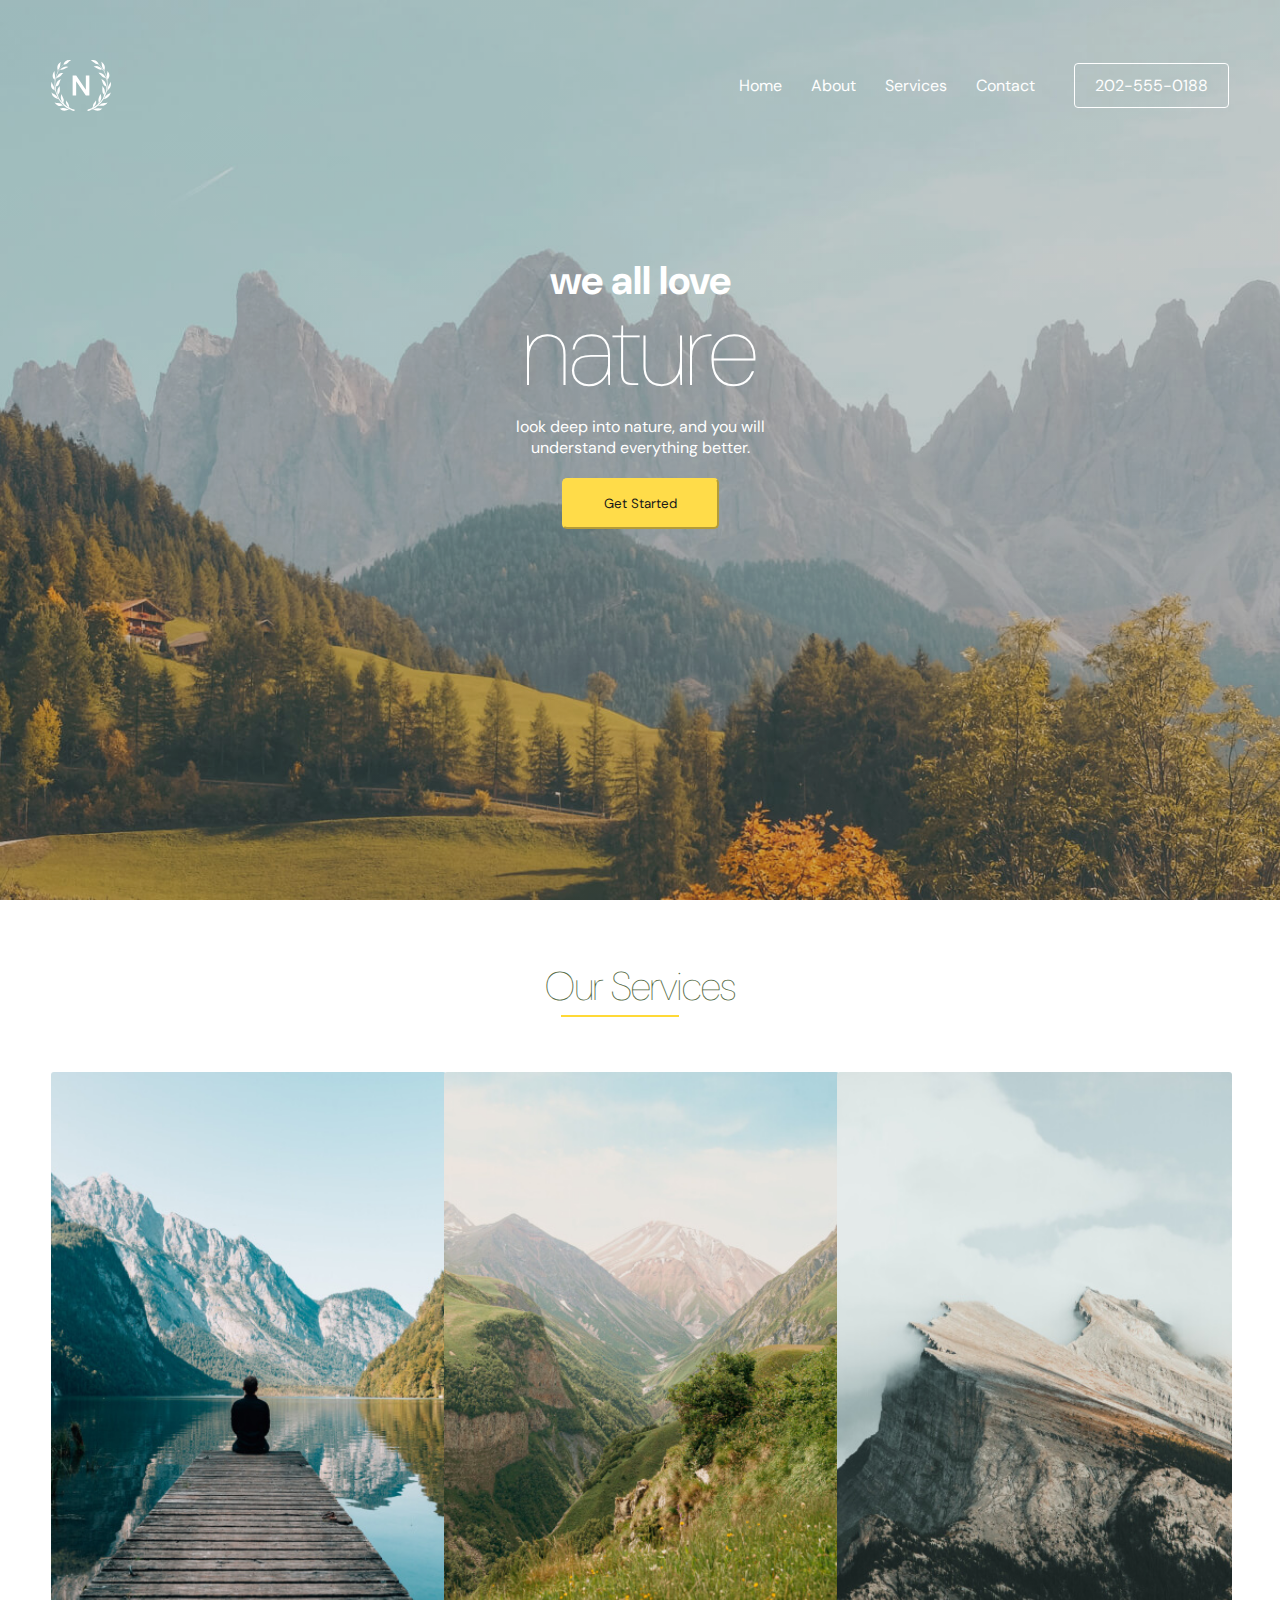
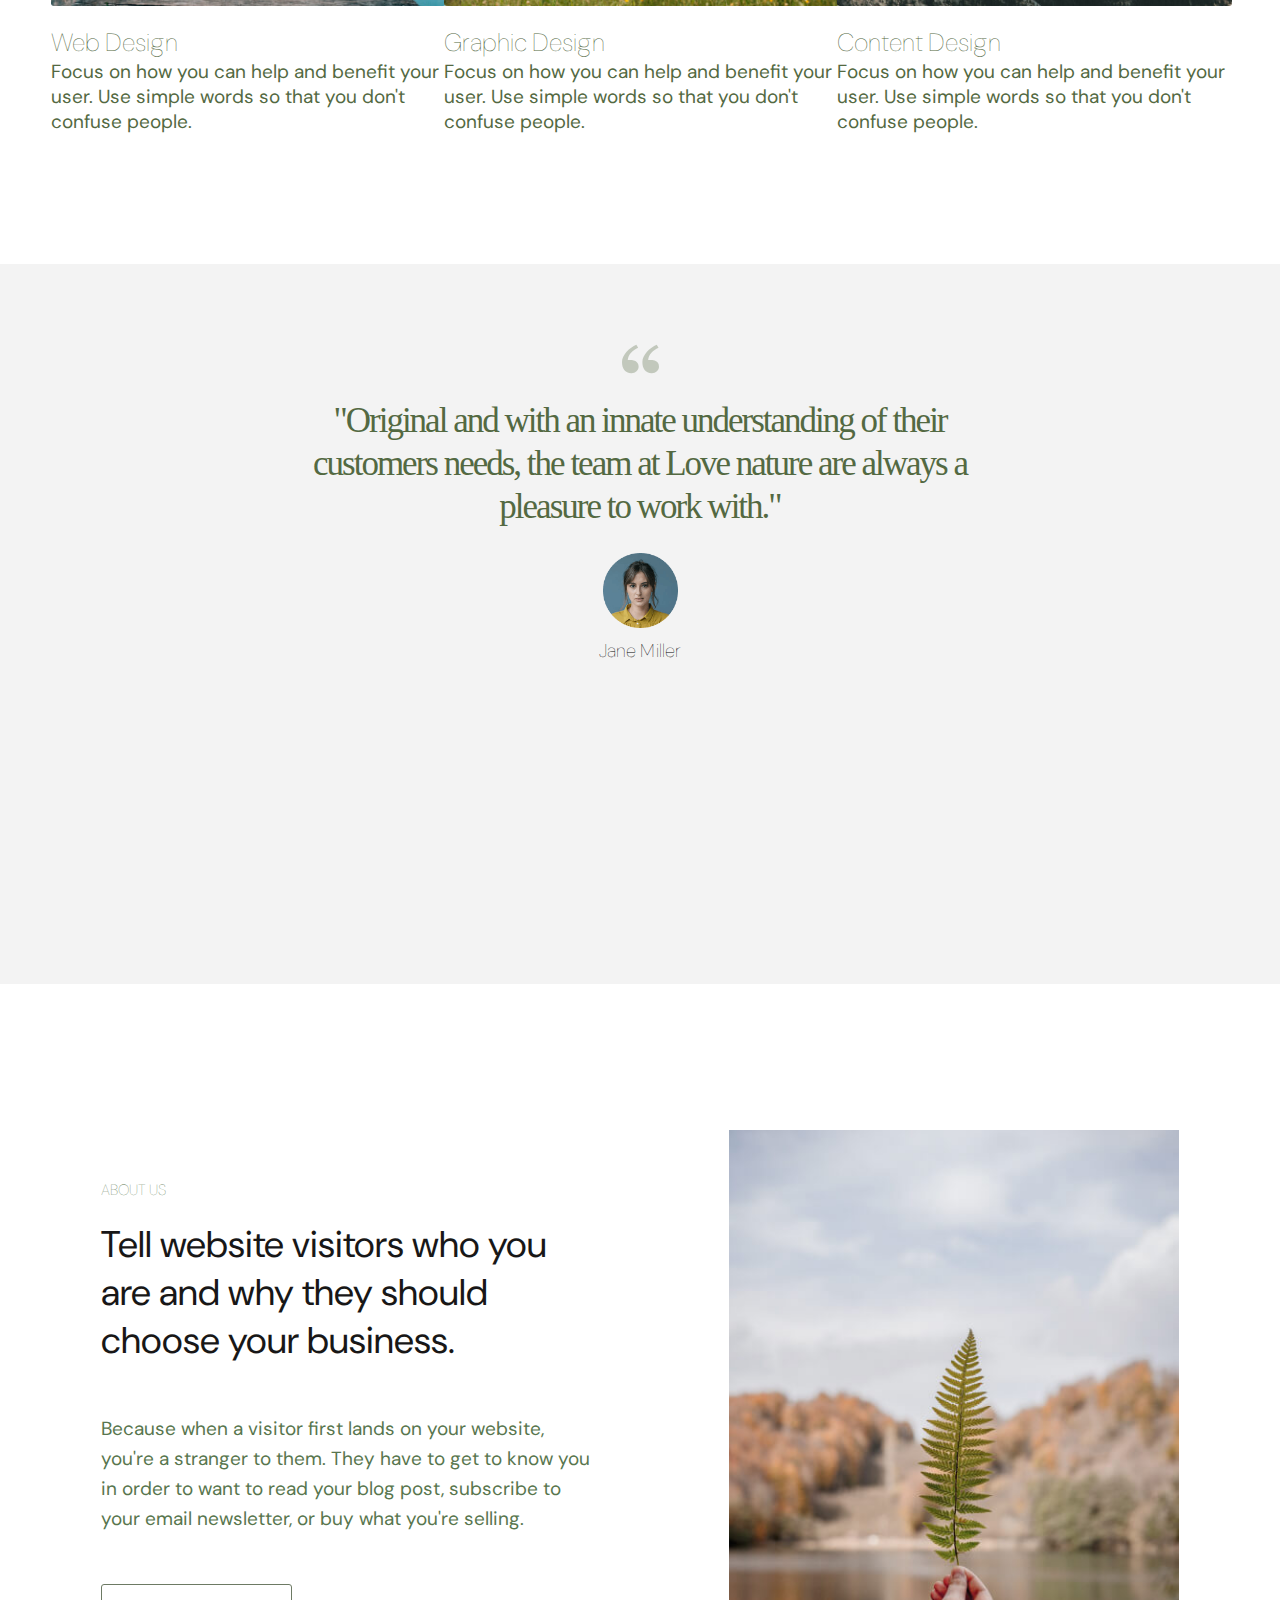
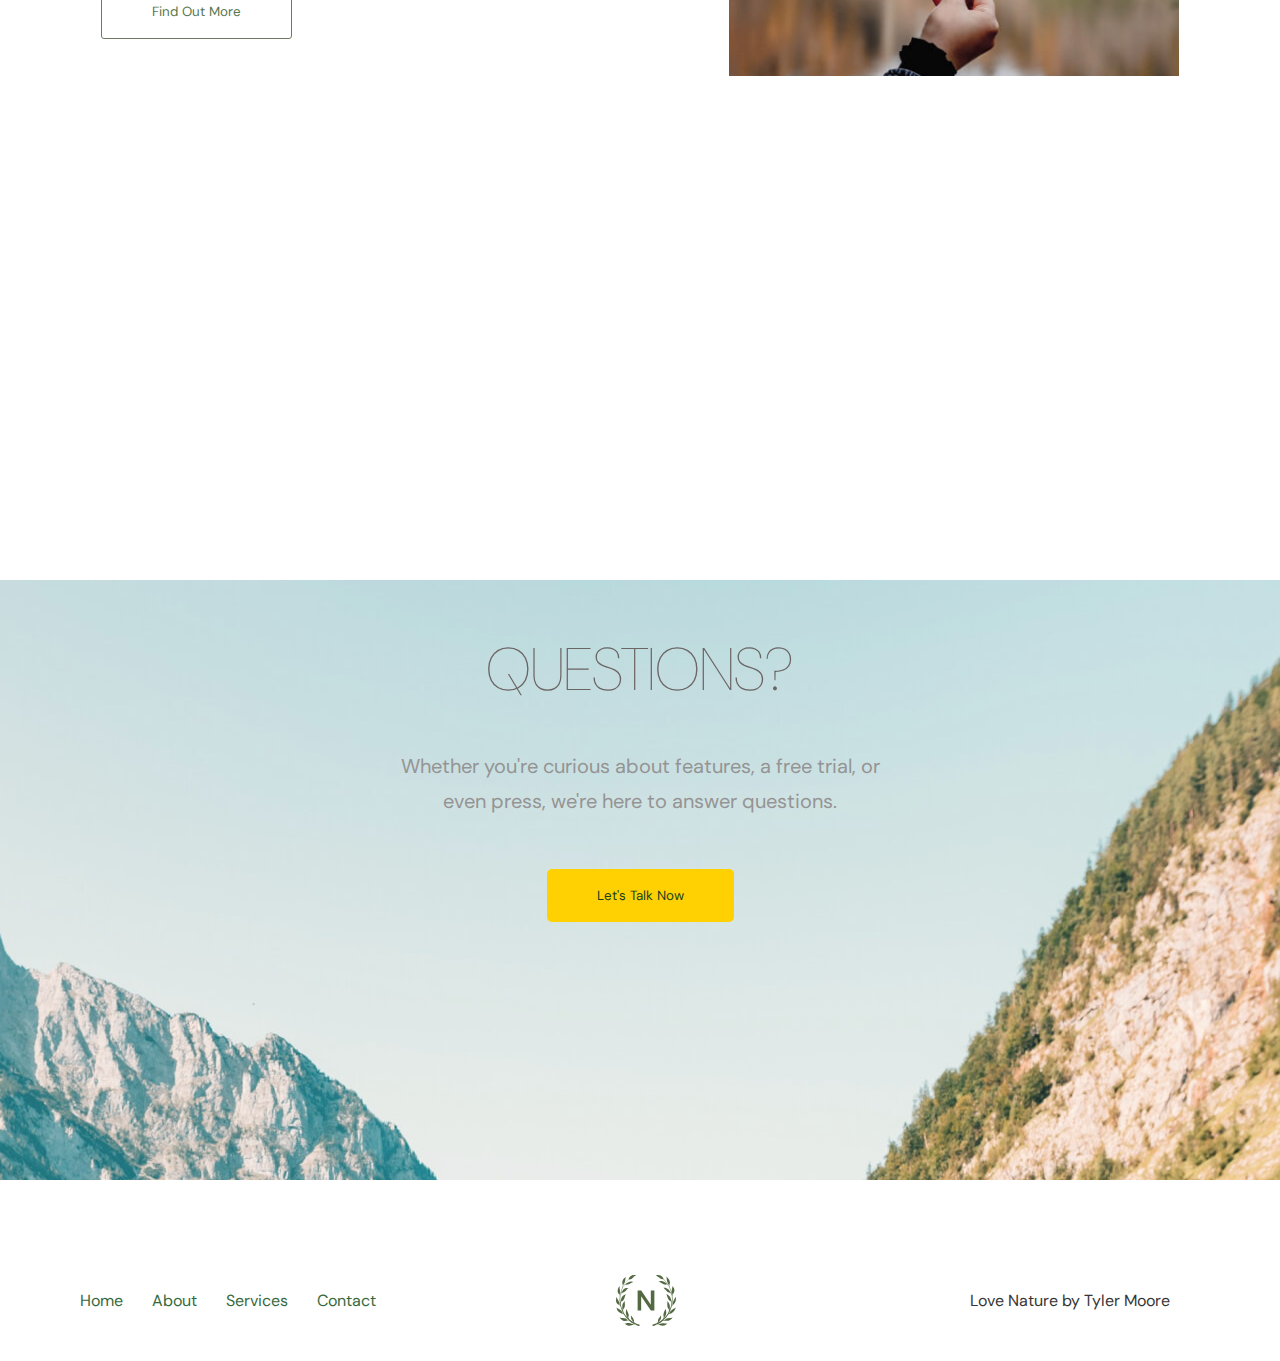
<file: index.html>
<!DOCTYPE html>
<html lang="en">
<head>
    <meta charset="UTF-8">
    <meta name="viewport" content="width=device-width, initial-scale=1.0">
    <meta http-equiv="X-UA-Compatible" content="ie=edge">
    <title>Love Nature</title>
    <link rel="stylesheet" href="style.css">
    <link rel="preconnect" href="https://fonts.googleapis.com">
<link rel="preconnect" href="https://fonts.gstatic.com" crossorigin>
<link href="https://fonts.googleapis.com/css2?family=DM+Sans:wght@400;700&display=swap" rel="stylesheet">
<link href="https://fonts.googleapis.com/icon?family=Material+Icons" rel="stylesheet">
<link rel="stylesheet" href="https://cdnjs.cloudflare.com/ajax/libs/font-awesome/4.7.0/css/font-awesome.min.css">

<link rel="stylesheet" href="css/all.css">
</head>
<body>
    <div id="header">

        <div class="container">
            <div class="header-wrapper">
                <img class="header-logo" src="images/logo-white.svg" alt="logo">
                <nav>
                    <ul id="menu">
                        <li>
                            <a href="#">Home</a>   
                        </li>
                        <li>
                            <a href="#">About</a>
                        </li>
                        <li>
                            <a href="#">Services</a>
                        </li>
                        <li>
                            <a href="#">Contact</a>
                        </li>
                        <li>
                            <a href="#" class="header-button">202-555-0188</a>
                        </li>  
                    </ul>
                </nav>
                <div class="menu-icon">
                    <i class="fas fa-bars nav-icon" id="bars" onclick="openmenu()"></i> 
                    <i class="fas fa-times nav-icon" id="times" onclick="closemenu()"></i> 
                </div>           
            </div>
            <div class="header-text"> 
                <h2>we all love</h2>
                <h1>nature</h1>
                </h1>
                <p>look deep into nature, and you will <br>
                understand everything better.
                </p>
                <button class="text-button">Get Started</button> 
            </div>
        </div>
    </div>
<!-- Services Section -->
    <div id="services">
        <div class="container">
            <div class="services-text-container">
                
                <h1 class="services-text">Our Services</h1>
                
            </div>
            <div class="services-container">
                    <div class="services-box">
                        <img src="images/service-1.jpg" alt="service-1">
                        <h1>Web Design</h1>
                        <p>Focus on how you can help and benefit your user. Use simple words so that you don't confuse people.</p>
                    </div>
                    <div class="services-box">
                        <img src="images/service-2.jpg" alt="service-2">
                        <h1>Graphic Design</h1>
                        <p>Focus on how you can help and benefit your user. Use simple words so that you don't confuse people.</p>
                    </div>
                    <div class="services-box">
                        <img src="images/service-3.jpg" alt="service-3">
                        <h1>Content Design</h1>
                        <p>Focus on how you can help and benefit your user. Use simple words so that you don't confuse people.</p>
                    </div>
            </div>  
        </div>
        <div class="text-section">
                <!-- <div class="container"> -->
                    <div class="text-box">
                        <img class="quotes" src="images/quotes.svg" alt="">
                        <p class="paragraph-text">
                            "Original and with an innate understanding of their <br> customers needs, the team at Love nature are always a <br> pleasure to work with."
                        </p>
                        <img class="avatar" src="images/avatar_on_home.png" alt="">
                        <h3>Jane Miller</h3>    
                    </div>
                <!-- </div> -->
            </div>
        
    </div>
    <!-- About Section  -->
    <div id="about">
            <div class="container">
                <div class="row">
                    <div class="about-text">
                        <h3 class="about-header">ABOUT US</h3>
                        <p class="about-big-text">
                            Tell website visitors who you are and why they should choose your business.
                        </p>
                        <p class="about-small-text">
                            Because when a visitor first lands on your website, you're a stranger to them. They have to get to know you in order to want to read your blog post, subscribe to your email newsletter, or buy what you're selling.                   
                        </p>
                        <button class="about-button">Find Out More</button>
                    </div>
                    <div class="leaf">
                        <img class="leaf-image" src="images/leaf.jpg" alt="">
                    </div>
                </div>
                
            </div>
            
    </div>
    <div class="questions">
        <div class="questions-content">
            <h1 class="questions-header">QUESTIONS?</h1>
            <p class="questions-text">
                Whether you're curious about features, a free trial, or <br> even press, we're here to answer questions.
            </p>
            <button class="questions-button">Let's Talk Now</button>
        </div>        
        
    </div>
    <div id="footer-wrapper">
        <nav>
            <ul id="questions-list">
                <li>
                    <a href="#">Home</a>        
                </li>
                <li>
                    <a href="#">About</a>
                </li>
                <li>
                    <a href="#">Services</a>
                </li>
                <li>
                    <a href="#">Contact</a>
                </li>
            </ul>
        </nav>
        <img class="footer-logo" src="images/logo-green.svg" alt="">
        <p class="footer-text">Love Nature by Tyler Moore</p>
    </div>
    
    <script src="script.js"></script>
    <!-- <script>
        let bars = document.getElementById("bars");
        let times = document.getElementById("times");

        let navigation = document.getElementsB("navigation");
        function openmenu(){
            menu.style.display = "block";
            bars.style.display = "none";
            times.style.display = "block";
        }
        function closemenu(){
            menu.style.display = "none";       
            times.style.display = "none";
            bars.style.display = "block";
        }
        menu.style.display = "block";
    </script> -->
</body>
</html>
</file>
<file: style.css>
*{
    padding: 0;
    margin: 0;
    font-family: "DM Sans", sans-serif;
    box-sizing: border-box;
}
body{
    color: #fff;   
}
#header{
    padding-top: 25px;
    background-image: linear-gradient(rgba(0,0,0,0.2), rgba(0,0,0,0.2)), url(images/header-hero.jpg);
    opacity: 0.9;
    background-repeat: no-repeat;
    height: 100vh;
    background-size: cover;
    background-position: center;
    
}
.container{
    padding: 10px 4%;
}
.header-logo{
    width: 60px;
}
.header-wrapper{
    /* margin-top: -10px; */
    display: flex;
    align-items: center;
    justify-content: space-between;
    
}
nav{
/*    font-family: inherit;
    font-weight: inherit;*/
    display: flex;
    align-items: center;
    justify-content: space-between;
    flex-wrap: wrap;
    margin: 30px 0;
    
}
/*nav ul{
    display: flex;
    margin-left: 500px;
    list-style-type: none;
    
}*/
nav ul li{
    margin-top: 50px;
    display: inline-block;
    list-style: none;
    margin: 10px 0px;
    
}
nav ul li a{
    text-decoration: none;
    padding-right: 25px;
    color: #fff;
}
.header-button{
    margin-top: 40px;
    padding: 11px 20px;
    margin-left: 10px;
    background: none;
    border: 1.5px solid;
    border-radius: 4px;
    cursor: pointer;
}
.header-text{
    text-align: center;
    margin-top: 10%;
    color: #fff;
}
h1{
    margin-top: -20px;
    font-size: 100px;
    font-weight: 50;
}
h2{
    font-size: 40px;
}
.text-button{
    margin-top: 20px;
    padding: 15px 40px;
    border-radius: 5px;
    background-color: rgb(255, 217, 54);
    border-color: rgb(255, 217, 54);
    cursor: pointer;
}
/* ----------- SERVICES SECTION ------------------- */
#services{
    margin-top: 70px;
    height: 100vh;
    color: rgb(83, 105, 66);
}
.services-text{
    font-size: 40px;
    text-align: center;
    color: rgb(83, 105, 66);
    margin-bottom: 40px;
    position: relative;
    
}
.services-text::after{
    content: '';
    width: 10%;
    height: 2px;
    background:rgb(255, 217, 54);
    position: absolute;
    left: 510px;
    bottom: -5px;
    transition: 0.5s;
}
.services-text h1{
    content: '';
    width: 0%;
    height: 3px;
    background: rgb(255, 217, 54);
    position: absolute;
    left: 0;
    bottom: -6px;
}

.services-container{
    display: grid;
    grid-template-columns: repeat(auto-fit, minmax(250px, 1fr));
    grid-gap: 1px;
    margin-top: 60px; 
}
.services-box{
    width: 395px;
    position: relative; 
    overflow: hidden;
    /* margin: -25px 20px; */

}
.services-box img{
    width: 100%;
    border-radius: 3px;
    display: block; 
    transition: transform 0.5s;
}
.services-box h1{
    margin-top: 20px;
    font-size: 25px;
}
.services-box p{
    margin-bottom: 20px;
    font-size: 19px;
}


.text-section{
    margin-top: 100px;
    padding: 10px 4%;
    background: #f3f3f3;
    height: 80vh;
    color: #000000;

}
.text-box{
    margin-top: 70px;
    text-align: center;
}
.quotes{
    width: 37px;
    color: rgb(83, 105, 66);
    opacity: 0.3;
    margin-bottom: 20px;
}
.paragraph-text{
    font-family: 'Forum', display;
    font-size: 35px;
    line-height: 43px;
    letter-spacing: -2px;
    color: rgb(83, 105, 66)
}
.avatar{
    margin: 25px 0;
    width: 75px;
}
h3{
    margin-top: -20px;
    font-weight: 100;
}

/********** ABOUT SECTION ***************/
#about{
    margin-top: 800px;
    height: 100vh;
    color: rgb(83, 105, 66);
}
.row{
    display: flex;
    justify-content: space-between;
    flex-wrap: wrap;
}
.about-text{
    /* margin-top: 100px; */
    margin: 120px 50px;
    flex-basis: 40%;
    width: 500px;
}
.about-header{
    margin-bottom: 20px;
    color: #58764e;
    font-size: 15px;
}
.about-big-text{
    font-size: 37px;
    color: #181717;
}
.about-small-text{
    margin: 50px 0;   
    font-size: 19px;
    line-height: 30px;
    color: #58764e;;
    width: 500px;
}
.about-button{
    padding: 18px 50px;
    background: none;
    border: 1px solid #6d7a64;
    border-radius: 3px;
    color: #58764e;
    cursor: pointer;
}
.leaf-image{
    margin: 0 50px;
    width: 450px;
}
.leaf{
    margin: 50px 0;
    flex-basis: 40%;
}
/* Questions part */

.questions{
    background-image: url(images/footer-hero-big.jpg);
    margin-top: 150px;
    text-align: center;
    height: 80vh;
    background-position: center;
    background-repeat: no-repeat;
    

}
.questions-header{
    font-size: 60px;
    /* margin-bottom: 20px; */
    margin-top: 10px;
    color: #6c6565;
}
.questions-content{
    padding: 100px 0;
}
.questions-text{
    font-size: 20px;
    padding-top: 40px;
    line-height: 35px;
    color: #959494;
}
.questions-button{
    margin-top: 50px;
    padding: 18px 50px;
    border-radius: 5px;
    background: rgb(255, 209, 2);
    border: none;
    color: #19401e;
    cursor: pointer;
}
#footer-wrapper{
    margin-top: 20px;
    /* color: #88d392; */
    display: flex;
    justify-content: space-between;
    /* background: #000000; */
    align-items: center;
    margin: 10px 70px;
    /* background: #19401e; */
}
nav #questions-list li a{
    color: #366a3d;
}

#questions-list{
    margin: 0 10px;
}
.footer-logo{
    width: 60px;
    margin-right: 90px;
}
.footer-text{
    margin-right: 40px;
    color: #363636;
}
/*css  for small screens*/
.menu-icon{
    display: none;
}
nav ul{
    display: block;
}

@media only screen and (max-width: 600px){
    #times{
        display: none;
    }
    #header{
        background-image: linear-gradient(rgba(0,0,0,0.2), rgba(0,0,0,0.2)), url(images/header-hero.jpg);
        opacity: 0.9;
        background-repeat: no-repeat;
        height: 85vh;
        background-size: cover;
        background-position: center;
    }
    .header-wrapper{
        margin-top: -10px;
        display: flex;
        align-items: center;
        justify-content: space-between;
    }
    .header-text{
        margin-top: 25%;
        font-size: 16px;
    }
    .header-text h1{
        font-size: 75px;
        /* margin-bottom: 10px; */
    }
    .header-text h2{
        font-size: 35px;
        margin-bottom: 3px;

    }
    .header-text p{
        font-size: 15px;
    }
    .text-button{
        margin-top: 15px;
        padding: 10px 20px;
        border-radius: 5px;
        background-color: rgb(255, 217, 54);
        border-color: rgb(255, 217, 54);
        cursor: pointer;
    }
    .header-logo{
        width: 50px;
    }
    .header-button{
        display: none;
    }
    nav{
    /*  font-family: inherit;
        font-weight: inherit;*/
        margin: 25px 3px;
        display: flex;
        align-items: center;
        justify-content: space-between;
        flex-wrap: wrap;
        margin: 30px 0;
    }
    .menu-icon{
        display: block;
    }
    .nav-icon{
        padding: 10px;
        font-size: 20px;
        background-color:  rgb(255, 217, 54);
        border-radius: 100%;
        width: 40px;
        text-align: center;
        
    } 
    nav ul{
        background: #fff;
        position: fixed;
        margin-top: 250px;
        /* right: 0;*/
        width: 100%;
        left: 0;
        /* z-index: 2; */
        transition: 0.5s;
        display: none;
    }
    nav ul li{
        display: block;
        margin: 20px 30px;
    }
    nav ul li a{
        text-decoration: none;
        padding-right: 25px;
        color: #000000;
    }
    #services{
        margin-top: 70px;
        height: 100vh;
        color: rgb(83, 105, 66);
    }
    .services-box{
        margin-left: 10px;
        width: 470px;
    }
    .text-box{
        text-align: center;
        
    }
    #about{
        color: #000000;
    }
    
    .row{
        display: flex;
        justify-content: space-between;
        flex-wrap: wrap;
    }
    .about-text{
        flex-basis: 35%;
    }
    .leaf{
        flex-basis: 65%;
        display: none;
    }
    #about{
        margin-top: 2320px;
        height: 100vh;
        color: rgb(83, 105, 66);
    }
    /* #footer-wrapper{
        text-align: center;
        display: inline;
        justify-content: center;
        align-items: center;
        color: #19401e;
        
    } */
    
    #footer-wrapper{
        /* margin-top: 60px; */
        /* color: #88d392; */
        /* display: flex; */
        /* justify-content: space-between; */
        /* background: #000000; */
        /* align-items: center; */
        /* background: #19401e; */
    

    }

    /* .questions{
        text-align: center;
    } */

    nav #questions-list li{
        display: inline;
        color: #000000;
        text-align: center;
    } 

}
</file>
